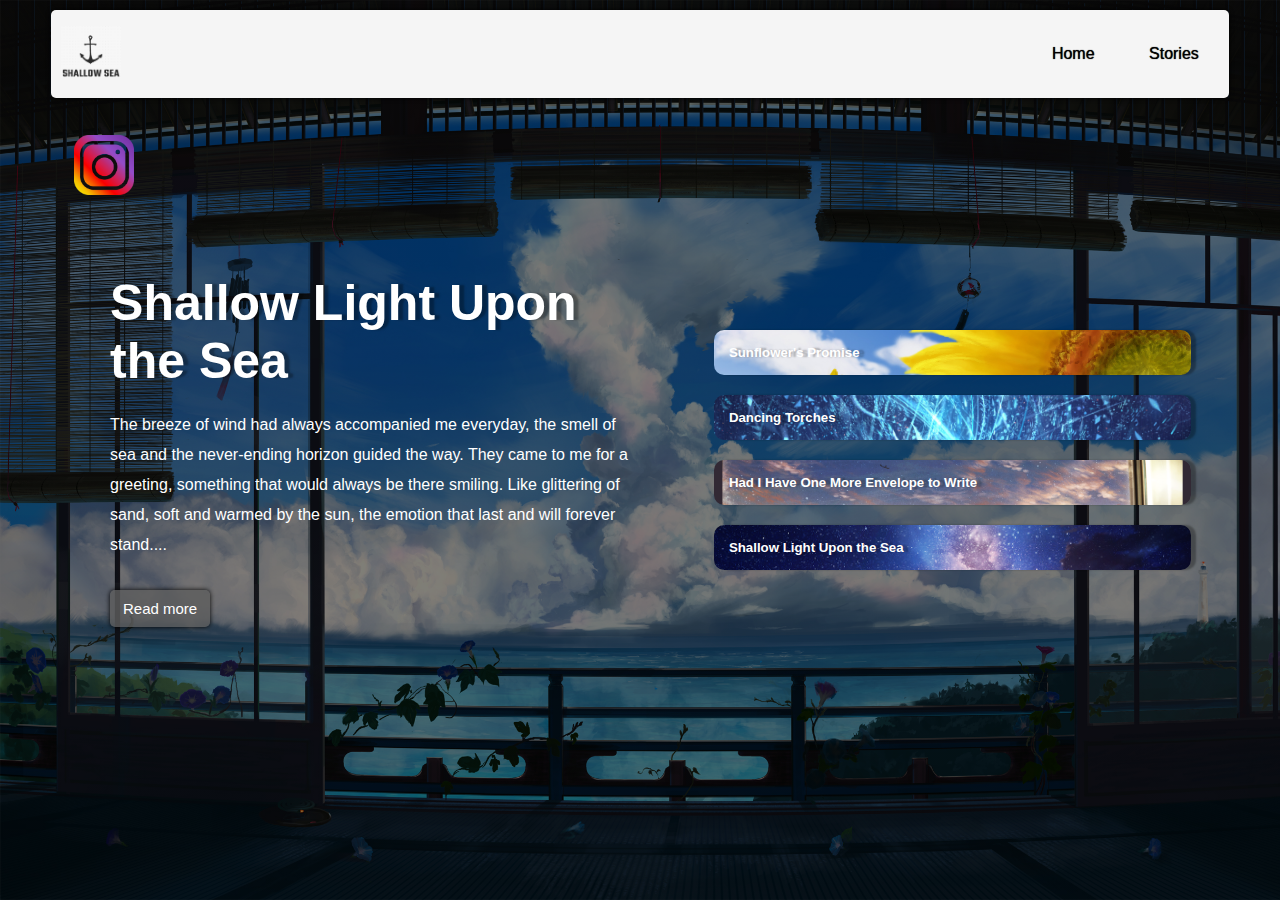
<file: index.html>
<!-- Author: Syafi
2020 06 -->

<!DOCTYPE html>
<html lang="en" dir="ltr">
  <head>
    <title>2600190442-5 S2V</title>
    <meta charset="utf-8" />
    <meta name="viewport" content="width=device-width, initial-scale=1.0" />
    <link rel="stylesheet" href="css/styles.css" />
  </head>
  <style>
    body {
      background-image: linear-gradient(rgba(0, 0, 0, 0.5), rgba(0, 0, 0, 0.5)),
        url(css/images/background.jpg);
      background-attachment: fixed;
      background-size: cover;
      width: 100%;
    }
  </style>
  <body>
    <div class="container">
      <div class="navbar">
        <a href="index.html"><img src="css/images/logo1.png" class="logo" /></a>
        <nav>
          <ul>
            <li>
              <a href="index.html">Home</a>
            </li>
            <li><a href="stories.html">Stories</a></li>
          </ul>
        </nav>
        <!-- <img src="images/menu.png" class="menu-icon"> -->
      </div>

      <div class="row">
        <div class="column">
          <h1>Shallow Light Upon the Sea</h1>
          <p class="main-p">
            The breeze of wind had always accompanied me everyday, the smell of
            sea and the never-ending horizon guided the way. They came to me for
            a greeting, something that would always be there smiling. Like
            glittering of sand, soft and warmed by the sun, the emotion that
            last and will forever stand.<span id="dots">...</span>
            <span id="more"
              ><br />The stars had spoken to me through the ocean, they asked me
              in return to write them stories and put them into motion. Tales
              that could reach even the deepest of the heart, words that would
              be not less than an art.</span
            >
          </p>
          <button onclick="myFunction()" id="myBtn">Read more</button>
        </div>
        <div class="column">
          <div class="story-list s1">
            <h5>
              <a style="text-decoration: none" href="sunflower.html"
                >Sunflower's Promise</a
              >
            </h5>
          </div>
          <div class="story-list s2">
            <h5>
              <a style="text-decoration: none" href="dancing-torches.html"
                >Dancing Torches</a
              >
            </h5>
          </div>
          <div class="story-list s3">
            <h5>
              <a style="text-decoration: none" href="envelope.html"
                >Had I Have One More Envelope to Write</a
              >
            </h5>
          </div>
          <div class="story-list s4">
            <h5>
              <a style="text-decoration: none" href="sea.html"
                >Shallow Light Upon the Sea</a
              >
            </h5>
          </div>
        </div>
      </div>
    </div>

    <div class="fixed-element">
      <a href=""><img src="css/images/insta.png" class="insta" /></a>
    </div>

    <!-- JavaScript -->
    <script>
      function myFunction() {
        var dots = document.getElementById("dots");
        var moreText = document.getElementById("more");
        var btnText = document.getElementById("myBtn");

        if (dots.style.display === "none") {
          dots.style.display = "inline";
          btnText.innerHTML = "Read more";
          moreText.style.display = "none";
        } else {
          dots.style.display = "none";
          btnText.innerHTML = "Read less";
          moreText.style.display = "inline";
        }
      }
    </script>
  </body>
</html>
</file>
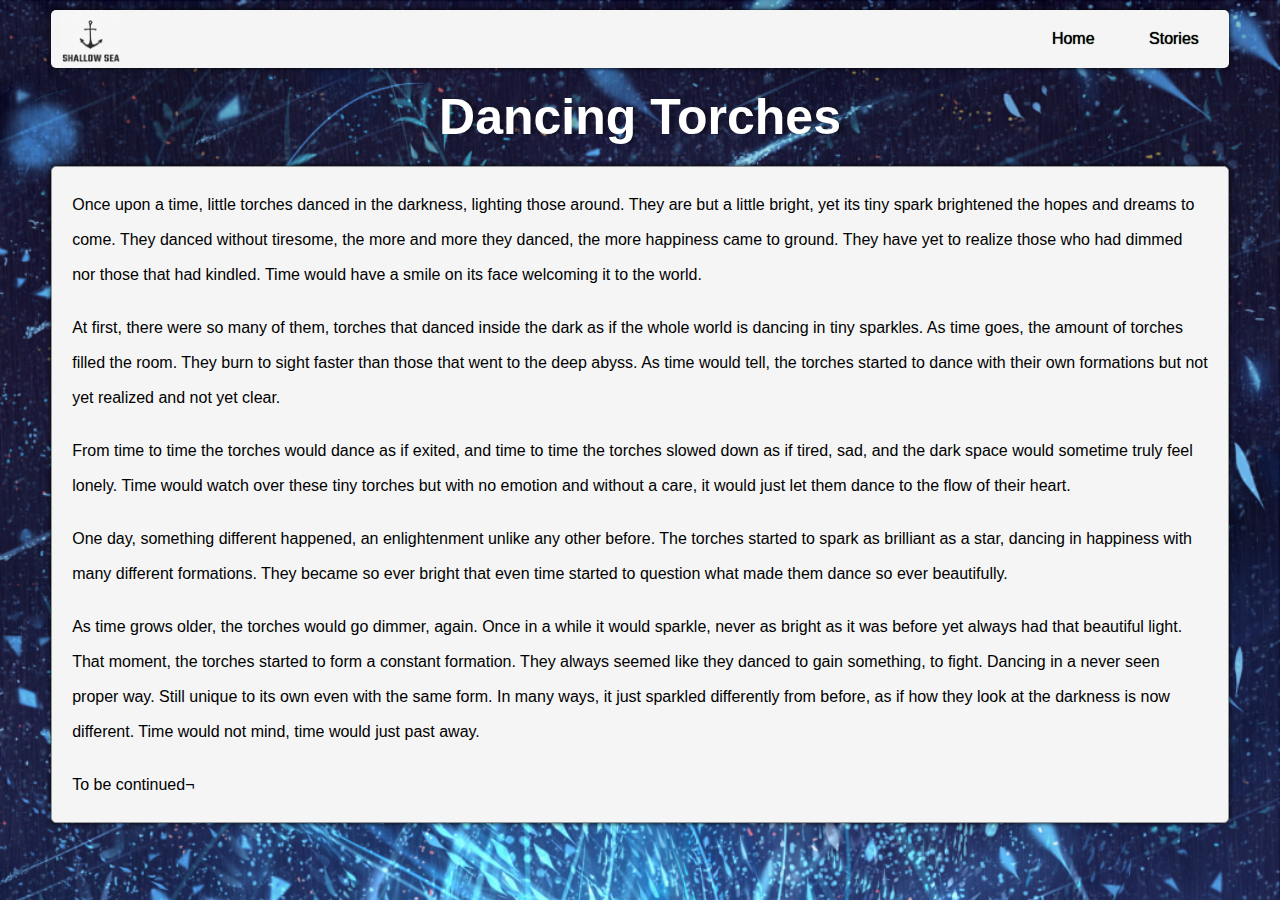
<file: dancing-torches.html>
<!DOCTYPE html>
<html lang="en" dir="ltr">
  <head>
    <title>Dancing Torches</title>
    <meta charset="utf-8">
    <meta name="viewport" content="width=device-width, initial-scale=1.0">
    <link rel="stylesheet" href="css/styles.css">
  </head>
  <style>
      body {
        width: 100%;
        background-image: url(css/images/torches.jpg);
        background-size: cover;
        background-attachment: fixed;
      }
      p {
          line-height: 35px;
          color: black;
          max-width: fit-content;
          word-wrap: break-word;
      }
      h1 {
        color: white;
        margin-top: 20px;
        text-align: center;
      }
  </style>
  <body>
  
    <div class="container2"> 
      <div class="navbar">
        <a href="index.html"><img src="css/images/logo1.png"  class="logo"></a>
        <nav>
          <ul>
            <li><a href="index.html">Home</a></li>
            <li><a href="stories.html">Stories</a></li>
          </ul>
        </nav>
      </div>
      <h1>Dancing Torches</h1>
      <div class="story">
            <p>Once upon a time, little torches danced in the darkness, lighting those around. They are but a little bright, yet its tiny spark brightened the hopes and dreams to come. They danced without tiresome, the more and more they danced, the more happiness came to ground. They have yet to realize those who had dimmed nor those that had kindled. Time would have a smile on its face welcoming it to the world.</p>
            <br><p>At first, there were so many of them, torches that danced inside the dark as if the whole world is dancing in tiny sparkles. As time goes, the amount of torches filled the room. They burn to sight faster than those that went to the deep abyss. As time would tell, the torches started to dance with their own formations but not yet realized and not yet clear. </p>
            <br><p>From time to time the torches would dance as if exited, and time to time the torches slowed down as if tired, sad, and the dark space would sometime truly feel lonely. Time would watch over these tiny torches but with no emotion and without a care, it would just let them dance to the flow of their heart. </p>
            <br><p>One day, something different happened, an enlightenment unlike any other before. The torches started to spark as brilliant as a star, dancing in happiness with many different formations. They became so ever bright that even time started to question what made them dance so ever beautifully.</p>
            <br><p>As time grows older, the torches would go dimmer, again. Once in a while it would sparkle, never as bright as it was before yet always had that beautiful light. That moment, the torches started to form a constant formation. They always seemed like they danced to gain something, to fight. Dancing in a never seen proper way. Still unique to its own even with the same form. In many ways, it just sparkled differently from before, as if how they look at the darkness is now different. Time would not mind, time would just past away.</p>
            <br><p>To be continued¬</p>
        </p>
    </div>

</div>

  </body>
</html>
</file>
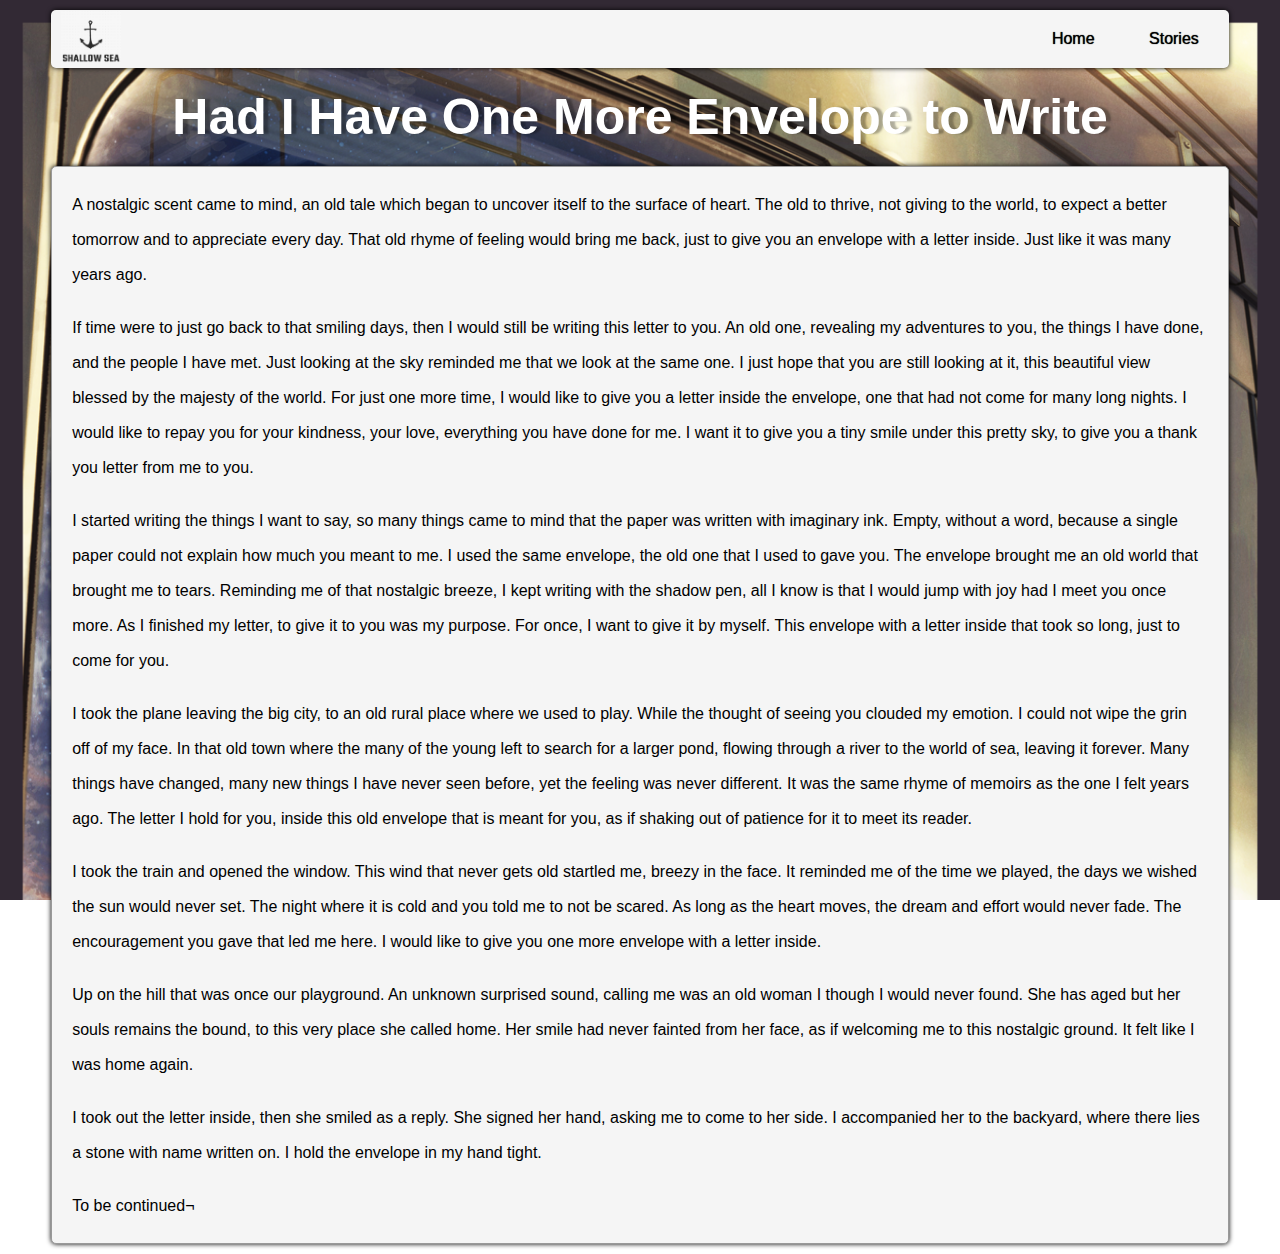
<file: envelope.html>
<!DOCTYPE html>
<html lang="en" dir="ltr">
  <head>
    <title>Had I Have One More Envelope</title>
    <meta charset="utf-8">
    <meta name="viewport" content="width=device-width, initial-scale=1.0">
    <link rel="stylesheet" href="css/styles.css">
  </head>
  <style>
      body {
        width: 100%;
        background-image: url(css/images/envelope.png);
        background-size: cover;
        background-attachment: fixed;
      }
      p {
          line-height: 35px;
          color: black;
          max-width: fit-content;
          word-wrap: break-word;
      }
      h1 {
        color: white;
        margin-top: 20px;
        text-align: center;
      }
  </style>
  <body>
  
    <div class="container2"> 
      <div class="navbar">
        <a href="index.html"><img src="css/images/logo1.png"  class="logo"></a>
        <nav>
          <ul>
            <li><a href="index.html">Home</a></li>
            <li><a href="stories.html">Stories</a></li>
          </ul>
        </nav>
      </div>
      <h1>Had I Have One More Envelope to Write</h1>
      <div class="story">
            <p>A nostalgic scent came to mind, an old tale which began to uncover itself to the surface of heart. The old to thrive, not giving to the world, to expect a better tomorrow and to appreciate every day. That old rhyme of feeling would bring me back, just to give you an envelope with a letter inside. Just like it was many years ago.</p>
            <br><p>If time were to just go back to that smiling days, then I would still be writing this letter to you. An old one, revealing my adventures to you, the things I have done, and the people I have met. Just looking at the sky reminded me that we look at the same one. I just hope that you are still looking at it, this beautiful view blessed by the majesty of the world. For just one more time, I would like to give you a letter inside the envelope, one that had not come for many long nights. I would like to repay you for your kindness, your love, everything you have done for me. I want it to give you a tiny smile under this pretty sky, to give you a thank you letter from me to you.</p>
            <br><p>I started writing the things I want to say, so many things came to mind that the paper was written with imaginary ink. Empty, without a word, because a single paper could not explain how much you meant to me. I used the same envelope, the old one that I used to gave you. The envelope brought me an old world that brought me to tears. Reminding me of that nostalgic breeze, I kept writing with the shadow pen, all I know is that I would jump with joy had I meet you once more. As I finished my letter, to give it to you was my purpose. For once, I want to give it by myself. This envelope with a letter inside that took so long, just to come for you.</p>
            <br><p>I took the plane leaving the big city, to an old rural place where we used to play. While the thought of seeing you clouded my emotion. I could not wipe the grin off of my face. In that old town where the many of the young left to search for a larger pond, flowing through a river to the world of sea, leaving it forever. Many things have changed, many new things I have never seen before, yet the feeling was never different. It was the same rhyme of memoirs as the one I felt years ago. The letter I hold for you, inside this old envelope that is meant for you, as if shaking out of patience for it to meet its reader.</p>
            <br><p>I took the train and opened the window. This wind that never gets old startled me, breezy in the face. It reminded me of the time we played, the days we wished the sun would never set. The night where it is cold and you told me to not be scared. As long as the heart moves, the dream and effort would never fade. The encouragement you gave that led me here. I would like to give you one more envelope with a letter inside.</p>
            <br><p>Up on the hill that was once our playground. An unknown surprised sound, calling me was an old woman I though I would never found. She has aged but her souls remains the bound, to this very place she called home. Her smile had never fainted from her face, as if welcoming me to this nostalgic ground. It felt like I was home again.</p>
            <br><p>I took out the letter inside, then she smiled as a reply. She signed her hand, asking me to come to her side. I accompanied her to the backyard, where there lies a stone with name written on. I hold the envelope in my hand tight.</p>
            <br><p>To be continued¬</p>
        </p>
    </div>

</div>

  </body>
</html>
</file>
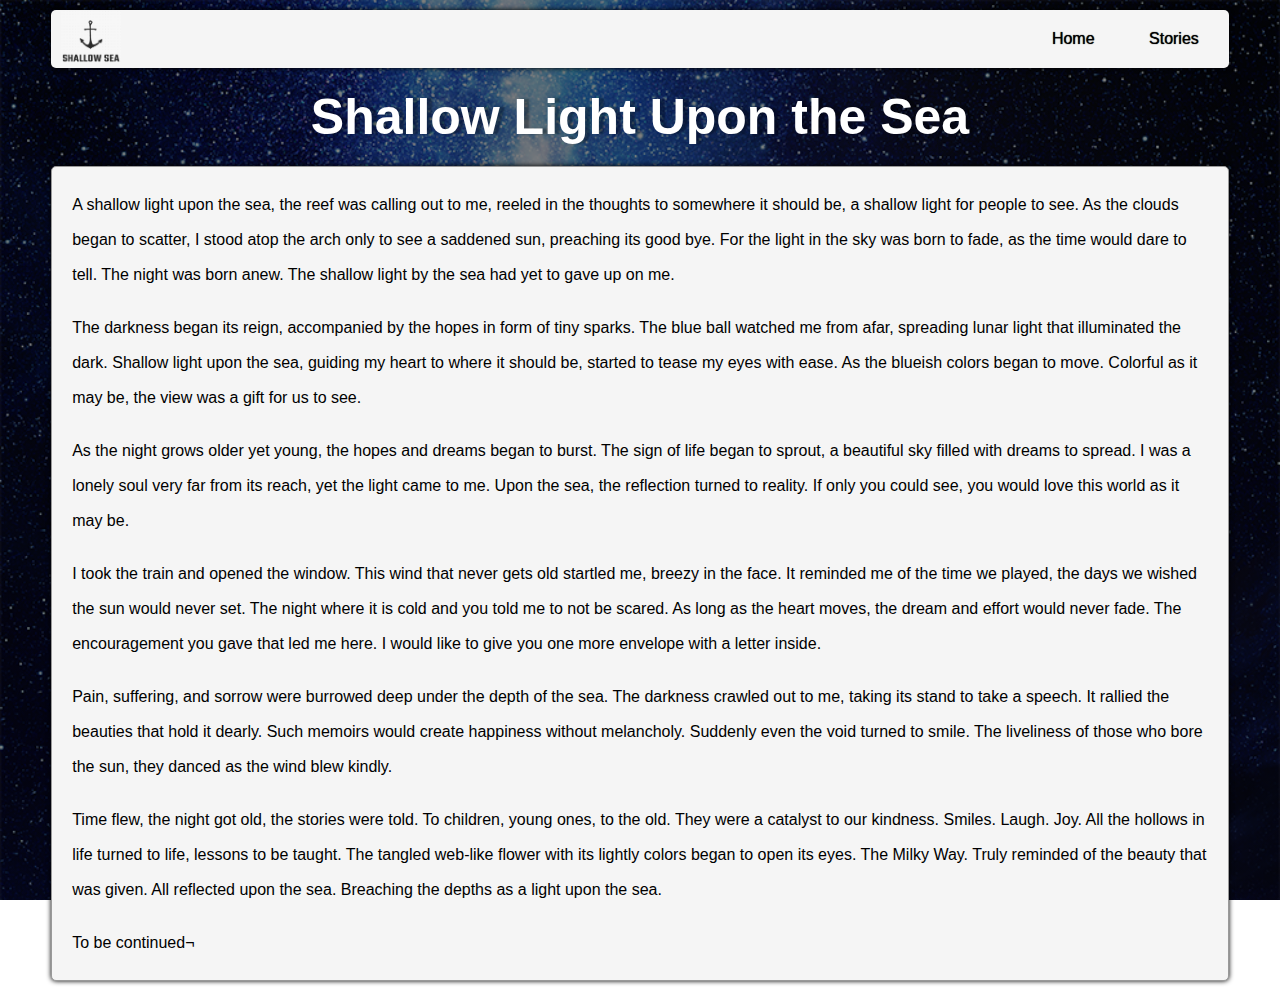
<file: sea.html>
<!DOCTYPE html>
<html lang="en" dir="ltr">
  <head>
    <title>Shallow Light Upon the Sea</title>
    <meta charset="utf-8">
    <meta name="viewport" content="width=device-width, initial-scale=1.0">
    <link rel="stylesheet" href="css/styles.css">
  </head>
  <style>
      body {
        width: 100%;
        background-image: linear-gradient(rgba(0,0,0,0.5), rgba(0,0,0,0.5)), url(css/images/sea.png);
        background-size: cover;
        background-attachment: fixed;
      }
      p {
          line-height: 35px;
          color: black;
          max-width: fit-content;
          word-wrap: break-word;
      }
      h1 {
        color: white;
        margin-top: 20px;
        text-align: center;
      }
  </style>
  <body>
  
    <div class="container2"> 
      <div class="navbar">
        <a href="index.html"><img src="css/images/logo1.png"  class="logo"></a>
        <nav>
          <ul>
            <li><a href="index.html">Home</a></li>
            <li><a href="stories.html">Stories</a></li>
          </ul>
        </nav>
      </div>
      <h1>Shallow Light Upon the Sea</h1>
      <div class="story">
            <p>A shallow light upon the sea, the reef was calling out to me, reeled in the thoughts to somewhere it should be, a shallow light for people to see. As the clouds began to scatter, I stood atop the arch only to see a saddened sun, preaching its good bye. For the light in the sky was born to fade, as the time would dare to tell. The night was born anew. The shallow light by the sea had yet to gave up on me.</p>
            <br><p>The darkness began its reign, accompanied by the hopes in form of tiny sparks. The blue ball watched me from afar, spreading lunar light that illuminated the dark. Shallow light upon the sea, guiding my heart to where it should be, started to tease my eyes with ease. As the blueish colors began to move. Colorful as it may be, the view was a gift for us to see.</p>
            <br><p>As the night grows older yet young, the hopes and dreams began to burst. The sign of life began to sprout, a beautiful sky filled with dreams to spread. I was a lonely soul very far from its reach, yet the light came to me. Upon the sea, the reflection turned to reality. If only you could see, you would love this world as it may be.</p>
            <br><p>I took the train and opened the window. This wind that never gets old startled me, breezy in the face. It reminded me of the time we played, the days we wished the sun would never set. The night where it is cold and you told me to not be scared. As long as the heart moves, the dream and effort would never fade. The encouragement you gave that led me here. I would like to give you one more envelope with a letter inside.</p>
            <br><p>Pain, suffering, and sorrow were burrowed deep under the depth of the sea. The darkness crawled out to me, taking its stand to take a speech. It rallied the beauties that hold it dearly. Such memoirs would create happiness without melancholy. Suddenly even the void turned to smile. The liveliness of those who bore the sun, they danced as the wind blew kindly.</p>
            <br><p>Time flew, the night got old, the stories were told. To children, young ones, to the old. They were a catalyst to our kindness. Smiles. Laugh. Joy. All the hollows in life turned to life, lessons to be taught. The tangled web-like flower with its lightly colors began to open its eyes. The Milky Way. Truly reminded of the beauty that was given. All reflected upon the sea. Breaching the depths as a light upon the sea.</p>
            <br><p>To be continued¬</p>
        </p>
    </div>

</div>

  </body>
</html>
</file>
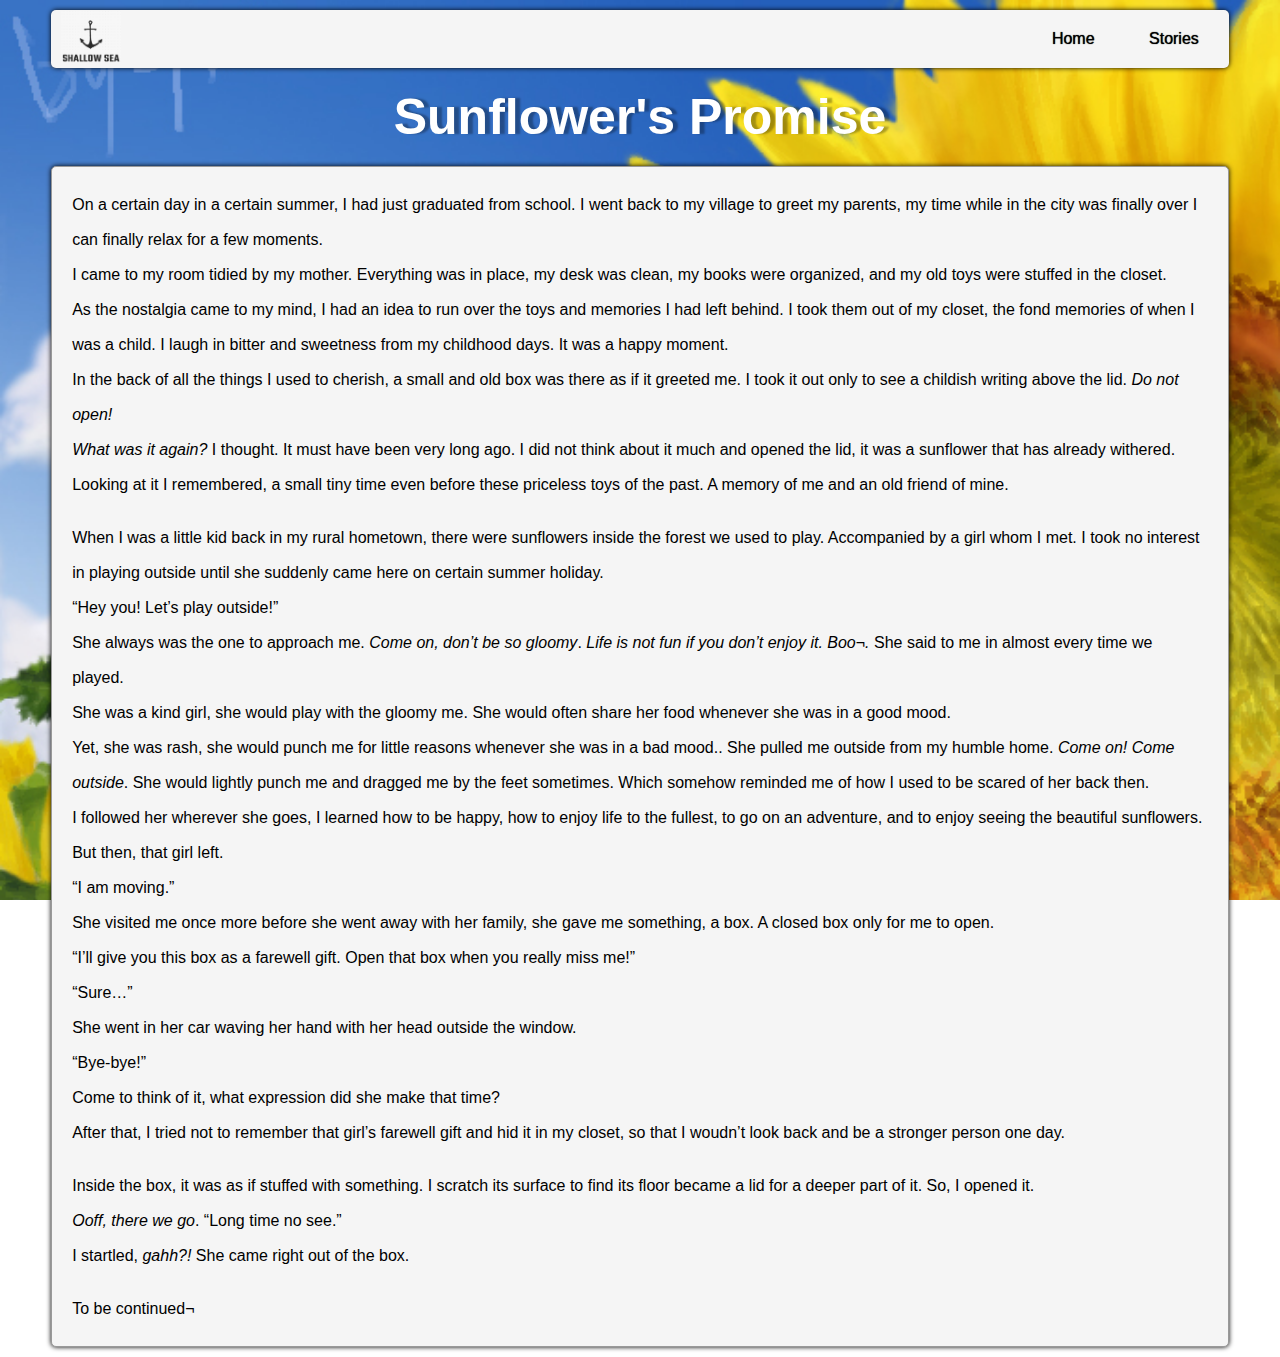
<file: sunflower.html>
<!DOCTYPE html>
<html lang="en" dir="ltr">
  <head>
    <title>Sunflower's Promise</title>
    <meta charset="utf-8">
    <meta name="viewport" content="width=device-width, initial-scale=1.0">
    <link rel="stylesheet" href="css/styles.css">
  </head>
  <style>
      body {
        width: 100%;
        background-image: url(css/images/sunflower.jpg);
        background-size: cover;
        background-attachment: fixed;
      }
      p {
          line-height: 35px;
          color: black;
          max-width: fit-content;
          word-wrap: break-word;
      }
      h1 {
        color: white;
        margin-top: 20px;
        text-align: center;
      }
  </style>
  <body>
  
    <div class="container2"> 
      <div class="navbar">
        <a href="index.html"><img src="css/images/logo1.png"  class="logo"></a>
        <nav>
          <ul>
            <li><a href="index.html">Home</a></li>
            <li><a href="stories.html">Stories</a></li>
          </ul>
        </nav>
      </div>
      <h1>Sunflower's Promise</h1>
      <div class="story">
            <p>On a certain day in a certain summer, I had just graduated from school. I went back to my village to greet my parents, my time while in the city was finally over I can finally relax for a few moments.</p>
            <p>I came to my room tidied by my mother. Everything was in place, my desk was clean, my books were organized, and my old toys were stuffed in the closet.</p>
            <p>As the nostalgia came to my mind, I had an idea to run over the toys and memories I had left behind. I took them out of my closet, the fond memories of when I was a child. I laugh in bitter and sweetness from my childhood days. It was a happy moment.</p>
            <p>In the back of all the things I used to cherish, a small and old box was there as if it greeted me. I took it out only to see a childish writing above the lid. <em>Do not open!</em></p>
            <p><em>What was it again?</em> I thought. It must have been very long ago. I did not think about it much and opened the lid, it was a sunflower that has already withered. Looking at it I remembered, a small tiny time even before these priceless toys of the past. A memory of me and an old friend of mine.</p>
            <br>
            <p>When I was a little kid back in my rural hometown, there were sunflowers inside the forest we used to play. Accompanied by a girl whom I met. I took no interest in playing outside until she suddenly came here on certain summer holiday.</p>
            <p>“Hey you! Let’s play outside!”</p>
            <p>She always was the one to approach me. <em>Come on, don’t be so gloomy</em>. <em>Life is not fun if you don’t enjoy it. Boo¬. </em>She said to me in almost every time we played.</p>
            <p>She was a kind girl, she would play with the gloomy me. She would often share her food whenever she was in a good mood.</p>
            <p>Yet, she was rash, she would punch me for little reasons whenever she was in a bad mood.. She pulled me outside from my humble home. <em>Come on! Come outside</em>. She would lightly punch me and dragged me by the feet sometimes. Which somehow reminded me of how I used to be scared of her back then.</p>
            <p>I followed her wherever she goes, I learned how to be happy, how to enjoy life to the fullest, to go on an adventure, and to enjoy seeing the beautiful sunflowers.</p>
            <p>But then, that girl left.</p>
            <p>“I am moving.”</p>
            <p>She visited me once more before she went away with her family, she gave me something, a box. A closed box only for me to open.</p>
            <p>“I’ll give you this box as a farewell gift. Open that box when you really miss me!”</p>
            <p>“Sure…”</p>
            <p>She went in her car waving her hand with her head outside the window.</p>
            <p>“Bye-bye!”</p>
            <p>Come to think of it, what expression did she make that time?</p>
            <p>After that, I tried not to remember that girl’s farewell gift and hid it in my closet, so that I woudn’t look back and be a stronger person one day.</p>
            <br>
            <p>Inside the box, it was as if stuffed with something. I scratch its surface to find its floor became a lid for a deeper part of it. So, I opened it.</p>
            <p><em>Ooff, there we go</em>. “Long time no see.”</p>
            <p>I startled, <em>gahh?! </em>She came right out of the box.</p>
            <br><p>To be continued¬</p>
        </p>
    </div>

</div>

  </body>
</html>
</file>
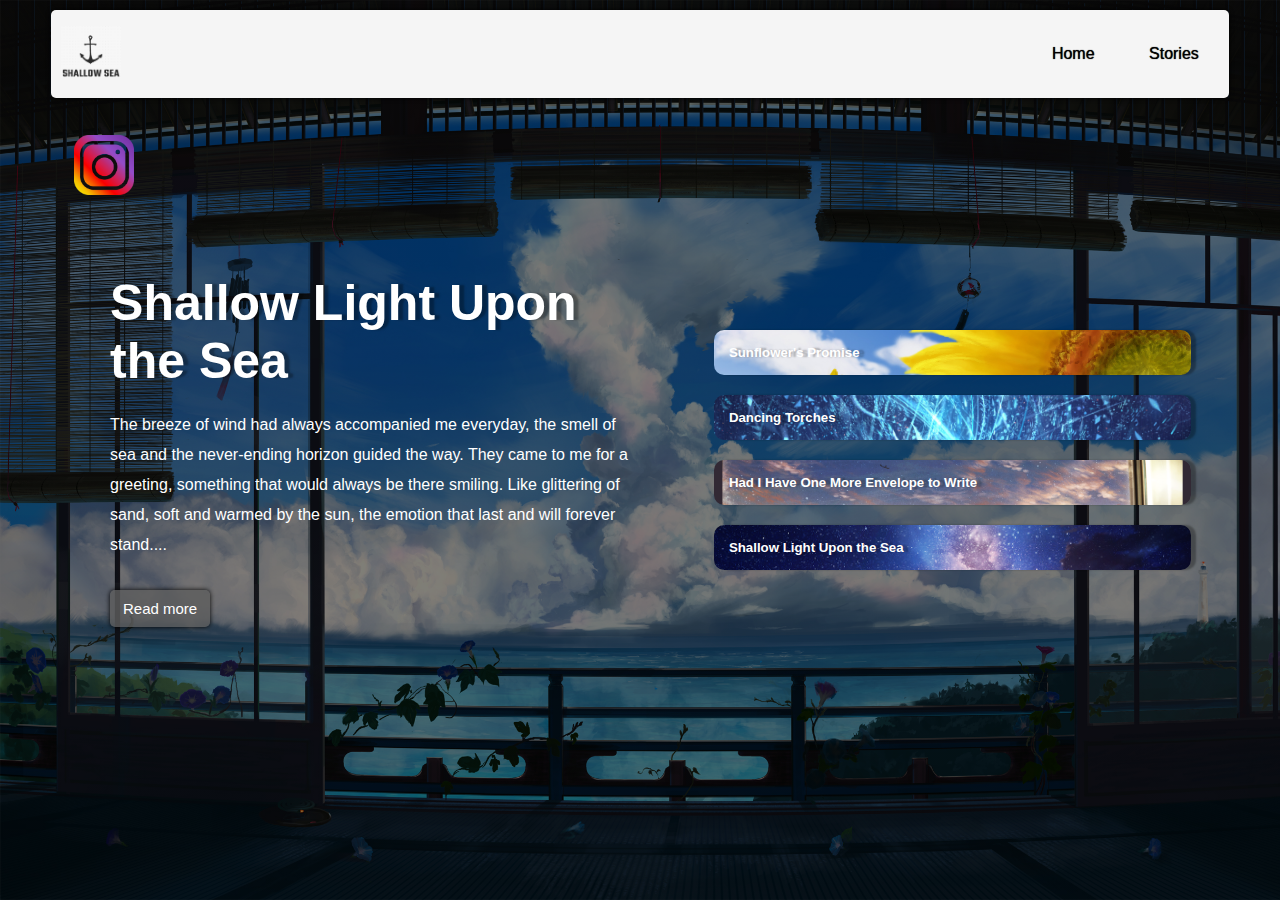
<file: web.html>
<!-- Muhammad Syafi Nurhakim
2600190442-5
Web Info Engineering - T3 -->

<!DOCTYPE html>
<html lang="en" dir="ltr">
  <head>
    <title>2600190442-5 S2V</title>
    <meta charset="utf-8" />
    <meta name="viewport" content="width=device-width, initial-scale=1.0" />
    <link rel="stylesheet" href="css/styles.css" />
  </head>
  <style>
    body {
      background-image: linear-gradient(rgba(0, 0, 0, 0.5), rgba(0, 0, 0, 0.5)),
        url(css/images/background.jpg);
      background-attachment: fixed;
      background-size: cover;
      width: 100%;
    }
  </style>
  <body>
    <div class="container">
      <div class="navbar">
        <a href="index.html"><img src="css/images/logo1.png" class="logo" /></a>
        <nav>
          <ul>
            <li>
              <a href="index.html">Home</a>
            </li>
            <li><a href="stories.html">Stories</a></li>
          </ul>
        </nav>
        <!-- <img src="images/menu.png" class="menu-icon"> -->
      </div>

      <div class="row">
        <div class="column">
          <h1>Shallow Light Upon the Sea</h1>
          <p class="main-p">
            The breeze of wind had always accompanied me everyday, the smell of
            sea and the never-ending horizon guided the way. They came to me for
            a greeting, something that would always be there smiling. Like
            glittering of sand, soft and warmed by the sun, the emotion that
            last and will forever stand.<span id="dots">...</span>
            <span id="more"
              ><br />The stars had spoken to me through the ocean, they asked me
              in return to write them stories and put them into motion. Tales
              that could reach even the deepest of the heart, words that would
              be not less than an art.</span
            >
          </p>
          <button onclick="myFunction()" id="myBtn">Read more</button>
        </div>
        <div class="column">
          <div class="story-list s1">
            <h5>
              <a style="text-decoration: none" href="sunflower.html"
                >Sunflower's Promise</a
              >
            </h5>
          </div>
          <div class="story-list s2">
            <h5>
              <a style="text-decoration: none" href="dancing-torches.html"
                >Dancing Torches</a
              >
            </h5>
          </div>
          <div class="story-list s3">
            <h5>
              <a style="text-decoration: none" href="envelope.html"
                >Had I Have One More Envelope to Write</a
              >
            </h5>
          </div>
          <div class="story-list s4">
            <h5>
              <a style="text-decoration: none" href="sea.html"
                >Shallow Light Upon the Sea</a
              >
            </h5>
          </div>
        </div>
      </div>
    </div>

    <div class="fixed-element">
      <a href=""><img src="css/images/insta.png" class="insta" /></a>
    </div>

    <!-- JavaScript -->
    <script>
      function myFunction() {
        var dots = document.getElementById("dots");
        var moreText = document.getElementById("more");
        var btnText = document.getElementById("myBtn");

        if (dots.style.display === "none") {
          dots.style.display = "inline";
          btnText.innerHTML = "Read more";
          moreText.style.display = "none";
        } else {
          dots.style.display = "none";
          btnText.innerHTML = "Read less";
          moreText.style.display = "inline";
        }
      }
    </script>
  </body>
</html>
</file>
<file: css/styles.css>
/* Author: Syafi N
2020 06 */

body {
  margin: 0;
  padding: 0;
}

* {
  margin: 0;
  padding: 0;
  font-family: Open Sans, sans-serif;
}

.fixed-element {
  position: fixed;
  top: 15%;
  left: 5%;
  transform: translate(-50%, -50%);
  padding: 0;
  margin: 0;
  display: flex;
}

.insta {
  position: fixed;
  padding-left: 10px;
  width: 60px;
  cursor: pointer;
}

.container {
  width: 100%;
  height: 100vh;
  background-attachment: fixed;
  background-position: center;
  background-size: cover;
  padding: 10px;
  padding-left: 4%;
  padding-right: 4%;
  box-sizing: border-box;
}

.container2 {
  width: 100%;
  padding: 10px;
  padding-left: 4%;
  padding-right: 4%;
  box-sizing: border-box;
}

.navbar {
  height: 10%;
  width: 100%;
  display: flex;
  align-items: center;
  background-color: rgba(245, 245, 245);
  border-collapse: collapse;
  border-radius: 5px 5px 5px 5px;
  overflow: hidden;
  box-shadow: 0 0 5px rgba(0, 0, 0, 15);
  transition: 0.5s;
}

a {
  color: white;
}

a:hover {
  color: rgba(150, 150, 150, 0.8);
  transition: 0.2s;
}

.logo {
  padding-left: 10px;
  width: 60px;
  cursor: pointer;
}

nav {
  flex: 1;
  text-align: right;
  /* margin-right: 10px; */
}

nav ul li {
  list-style: none;
  display: inline-block;
  margin: 20px;
}

nav ul li a {
  text-decoration: none;
  color: black;
  text-shadow: 0 0 1px rgba(0, 0, 0, 3);
  font-size: 13;
  padding-right: 10px;
}

.row {
  display: flex;
  height: 80%;
  align-items: center;
  color: white;
}

.column {
  padding-left: 5%;
  flex-basis: 50%;
  min-width: 350px;
}

.c2 {
  align-content: center;
  align-items: center;
  text-align: center;
  margin-top: 100px;
  min-width: 700px;
}

h1 {
  font-size: 50px;
  text-shadow: 5px 0 2px rgba(0, 0, 0, 0.3);
}

.main-p {
  font-size: 16px;
  margin-top: 20px;
  line-height: 30px;
}

button {
  width: 100px;
  color: white;
  font-size: 15px;
  padding: 10px;
  background-color: rgba(94, 94, 94, 0.8);
  border-collapse: collapse;
  border-radius: 5px;
  border: 0;
  overflow: hidden;
  box-shadow: 0 0 5px rgba(0, 0, 0, 15);
  outline: none;
  margin-top: 30px;
  transition: 0.5s;
}

#more {
  display: none;
}

button:hover {
  color: rgba(255, 255, 255, 0.5);
}

.story-list {
  width: 90%;
  height: 50%;
  display: inline-block;
  border-radius: 10px;
  padding: 15px;
  box-sizing: border-box;
  cursor: pointer;
  margin: 10px 15px;
  box-shadow: 5px 0 2px rgba(0, 0, 0, 0.3);
  background-size: cover;
  background-position: center;
  text-shadow: 5px 0 2px rgba(0, 0, 0, 0.3);
  transition: 0.8s;
}

.stories {
  width: 300px;
  height: 300px;
  display: inline-block;
  border-radius: 10px;
  padding: 20px;
  box-sizing: border-box;
  cursor: pointer;
  margin: 10px 15px;
  box-shadow: 5px 0 2px rgba(0, 0, 0, 0.3);
  background-size: cover;
  background-position: center;
  text-shadow: 5px 0 2px rgba(0, 0, 0, 0.3);
  content: "";
  z-index: -1;
  transition: 0.8s;
}

.s1 {
  background-image: url(images/sunflower.jpg);
}
.s2 {
  background-image: url(images/torches.jpg);
}
.s3 {
  background-image: url(images/envelope.png);
}
.s4 {
  background-image: url(images/sea.png);
}

.story-list:hover {
  color: rgba(255, 255, 255, 0.5);
}

.story-list:before {
  height: 120%;
}

.story {
  border: 1px solid #999;
  display: block;
  margin-top: 20px;
  padding: 20px;
  background-color: rgba(245, 245, 245);
  border-collapse: collapse;
  border-radius: 5px 5px 5px 5px;
  overflow: hidden;
  box-shadow: 0 0 5px rgba(0, 0, 0, 15);
  transition: 0.5s;
}
</file>
